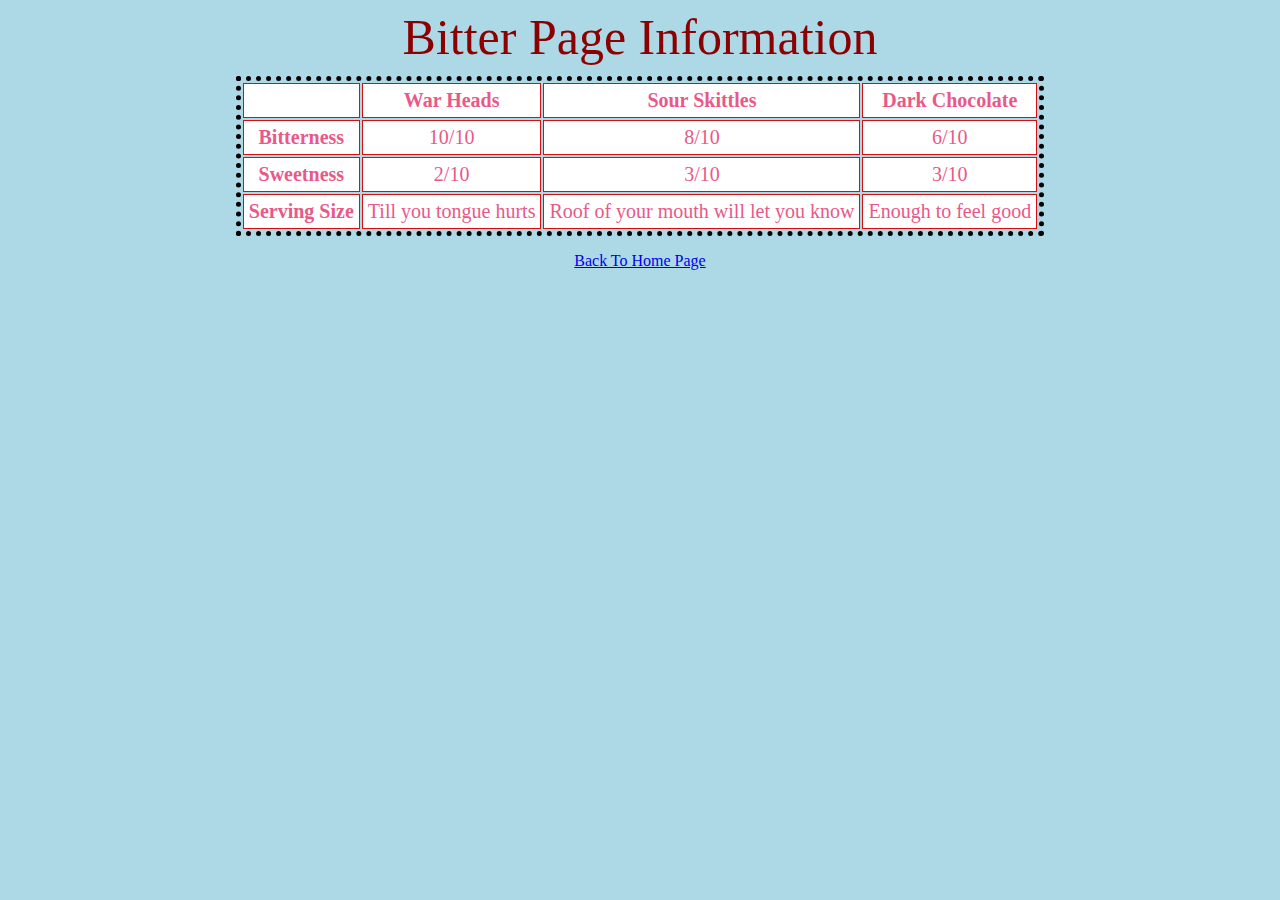
<file: bitter.html>
<!DOCTYPE html>
<html>
 <link rel="stylesheet" type="text/css" href="stylePageBitter.css" />
<header>Bitter Page Information</header>

  <title>Bitter Page!</title>
  <body> 
 
  <table>
    <tr>
      <th></th>
      <th>War Heads</th>
      <th>Sour Skittles</th>
      <th>Dark Chocolate</th>
    </tr> 
    
    <tr>
      <th>Bitterness</th>
      <td>10/10</td>
      <td>8/10</td>
      <td>6/10</td>
    </tr>
    
    <tr>
      <th>Sweetness</th>
      <td>2/10</td>
      <td>3/10</td>
      <td>3/10</td>
    </tr>

    <tr>
      <th>Serving Size</th>
      <td>Till you tongue hurts</td>
      <td>Roof of your mouth will let you know</td>
      <td>Enough to feel good</td>
    </tr>
      
  </table>

  <p><a href="index.html">Back To Home Page</a></p>
  </body>
</html>
</file>
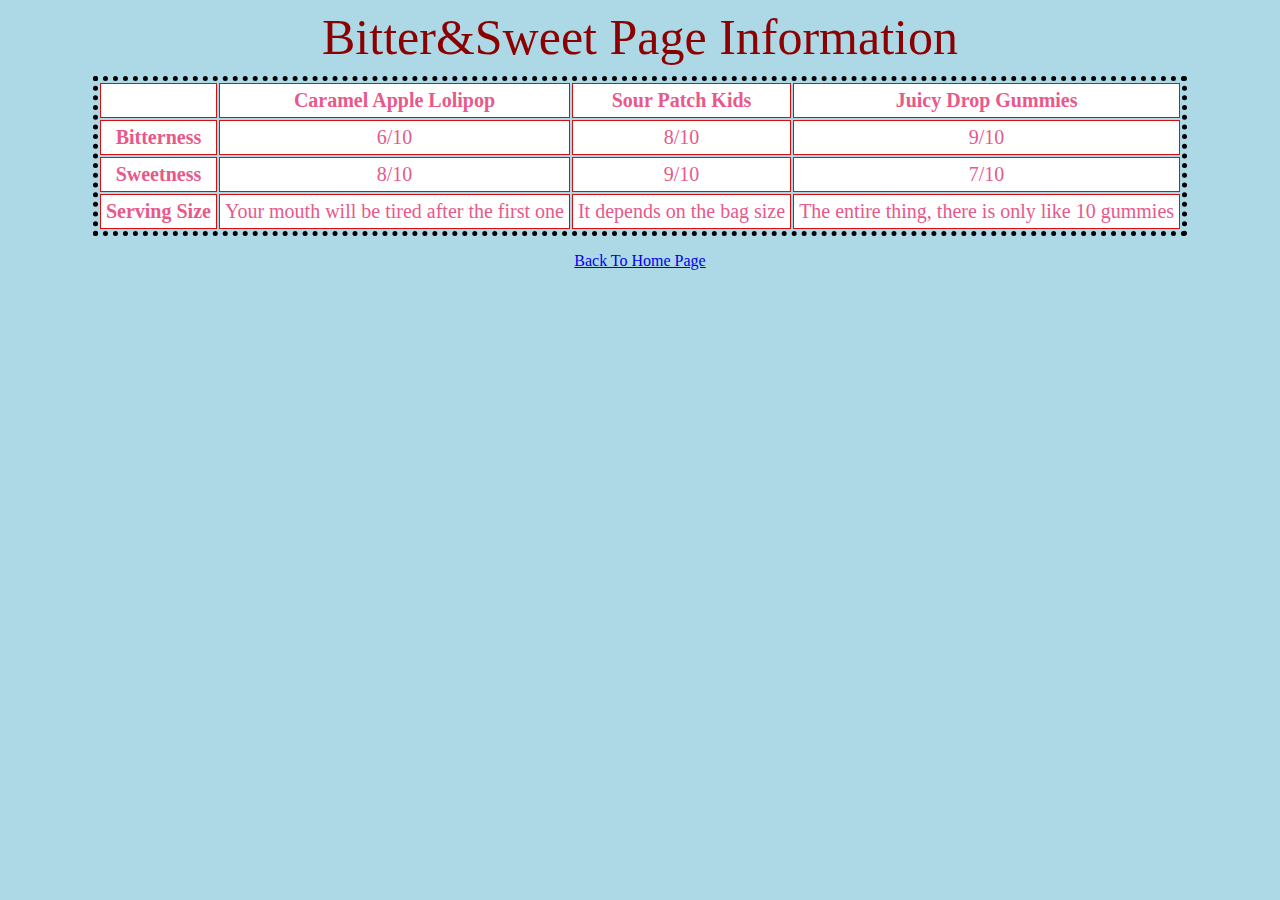
<file: bitterAndSweet.html>
<!DOCTYPE html>
<html>
 <link rel="stylesheet" type="text/css" href="stylePageBitterSweet.css" />
<header>Bitter&Sweet Page Information</header>

  <title>Bitter&Sweet Page! </title>
  <body> 
 
  <table>
    <tr>
      <th></th>
      <th>Caramel Apple Lolipop</th>
      <th>Sour Patch Kids</th>
      <th>Juicy Drop Gummies</th>
    </tr> 
    
    <tr>
      <th>Bitterness</th>
      <td>6/10</td>
      <td>8/10</td>
      <td>9/10</td>
    </tr>
    
    <tr>
      <th>Sweetness</th>
      <td>8/10</td>
      <td>9/10</td>
      <td>7/10</td>
    </tr>

    <tr>
      <th>Serving Size</th>
      <td>Your mouth will be tired after the first one</td>
      <td>It depends on the bag size</td>
      <td>The entire thing, there is only like 10 gummies</td>
    </tr>
      
  </table>

  <p><a href="index.html">Back To Home Page</a></p>
  </body>
</html>
</file>
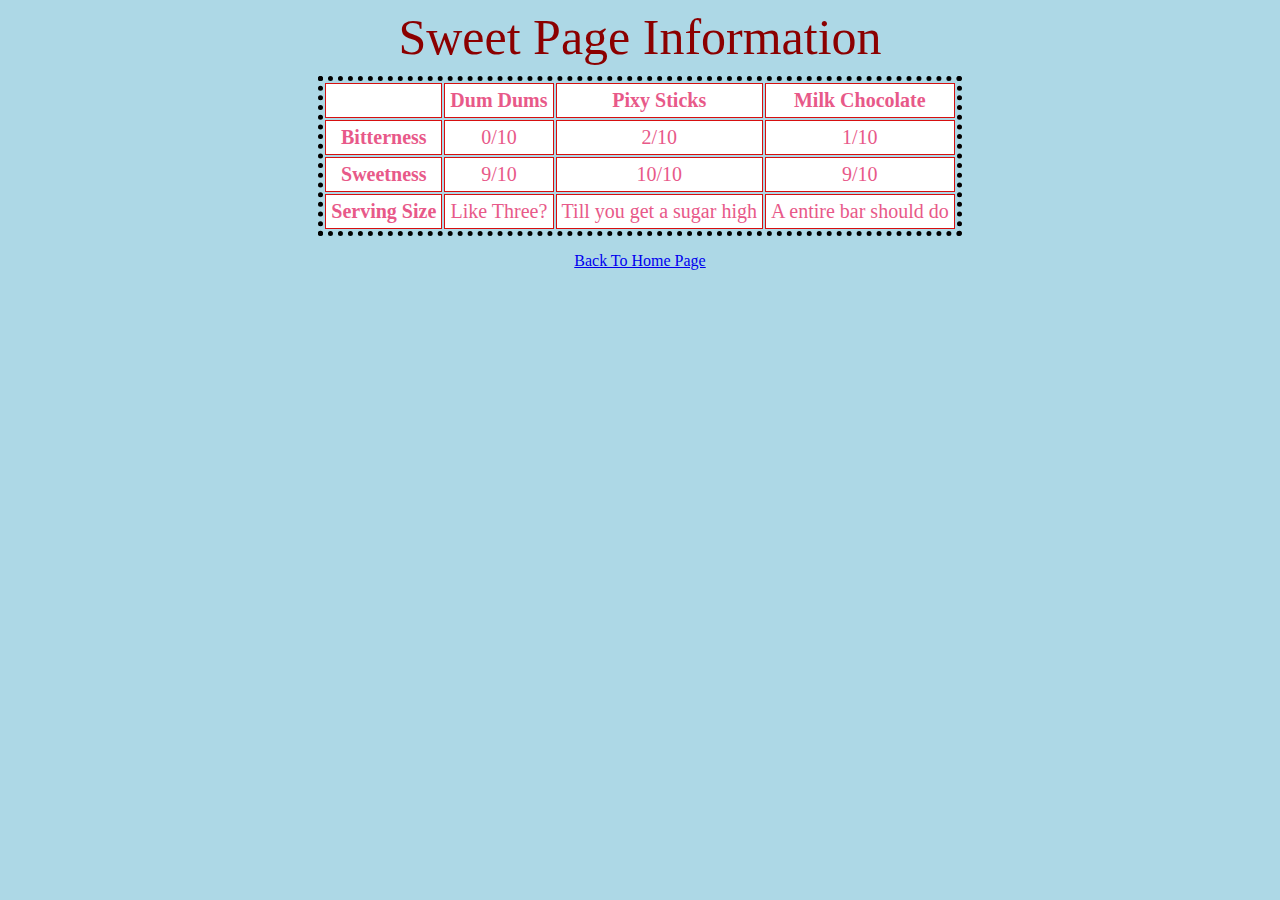
<file: sweet.html>
<!DOCTYPE html>
<html>
 <link rel="stylesheet" type="text/css" href="stylePageSweet.css" />
<header>Sweet Page Information</header>

  <title>Sweet Page!</title>
  <body> 
 
  <table>
    <tr>
      <th></th>
      <th>Dum Dums</th>
      <th>Pixy Sticks</th>
      <th>Milk Chocolate</th>
    </tr> 
    
    <tr>
      <th>Bitterness</th>
      <td>0/10</td>
      <td>2/10</td>
      <td>1/10</td>
    </tr>
    
    <tr>
      <th>Sweetness</th>
      <td>9/10</td>
      <td>10/10</td>
      <td>9/10</td>
    </tr>

    <tr>
      <th>Serving Size</th>
      <td>Like Three?</td>
      <td>Till you get a sugar high</td>
      <td>A entire bar should do</td>
    </tr>
      
  </table>

  <p><a href="index.html">Back To Home Page</a></p>
  </body>
</html>
</file>
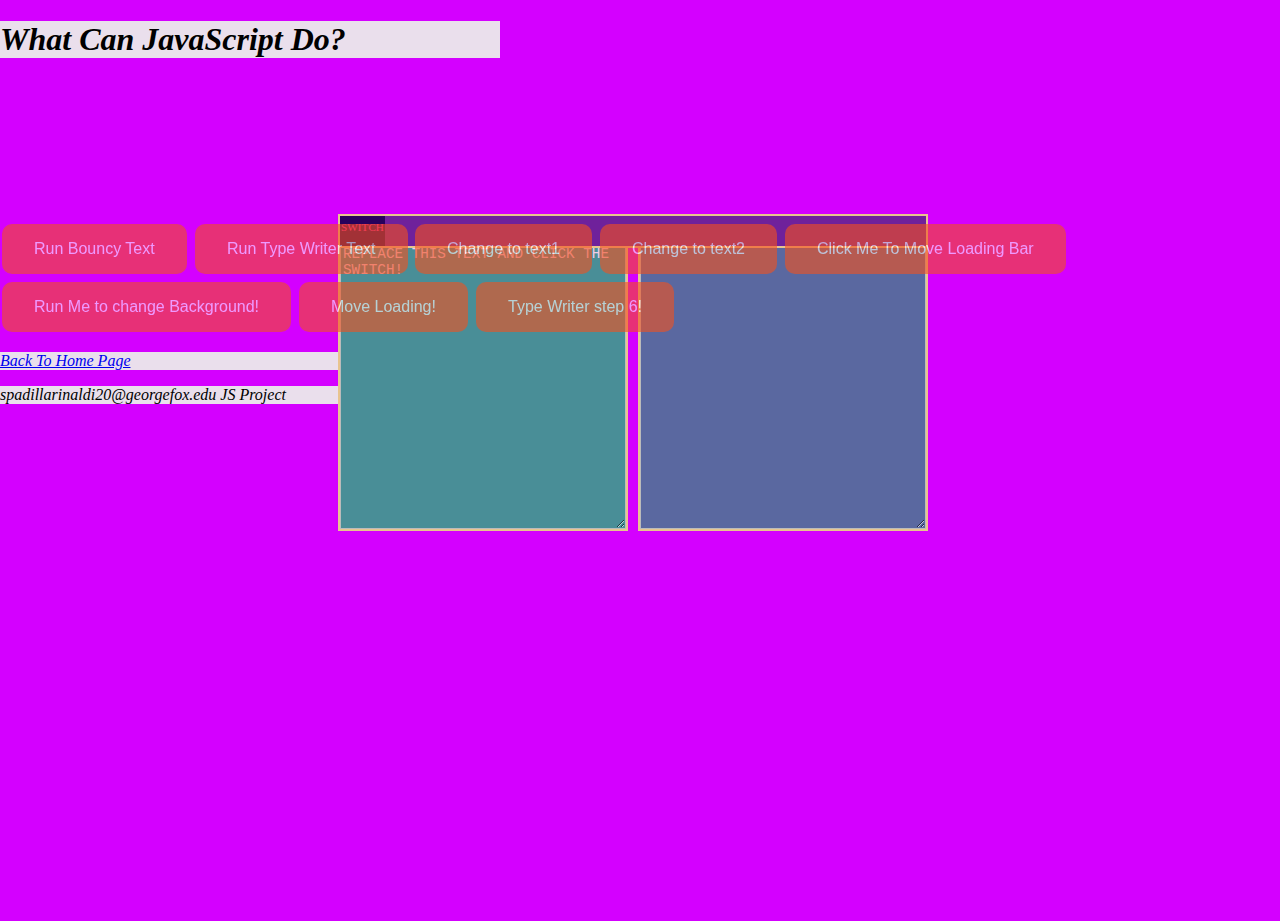
<file: JSProject/JSProject.html>
<!DOCTYPE html>
<html>
 <link rel="stylesheet" type="text/css" href="JSProjectIndex.css">
<head>
  <title>JS PROJECT</title>
</head>

<body>
  <h1>What Can JavaScript Do?</h1>
  
  

  <div id = center0>
<!--     <label id="myLabel0">Center</label> -->
    
    
    <div id = "child2">
      <label id="myLabel1">Child2</label>
      <textarea id="tranText" rows="5" cols="60"></textarea>

    <div id = "child1">
      <label id="myLabel0">Child1</label>
      <textarea id="mainText" rows="5" cols="60">REPLACE THIS TEXT AND CLICK THE SWITCH!</textarea>
    </div>
      <div id="myProgress">
        <div id="myBar">0%</div>
      </div>

      <div id="path">
        <div id="brick">SWITCH</div>
      </div>
    </div>

    
  </div>

  

  
  

  
  <button type="button" onclick="animateText(mainText)">Run Bouncy Text</button>
  <button type="button" onclick="typeWriter()">Run Type Writer Text</button>
  <button type="button" onclick="myFunction()">Change to text1</button>
  <button type="button" onclick="myFunction2()">Change to text2</button>
  <button type="button" onclick="moveProgress();">Click Me To Move Loading Bar</button> 
  <button type="button" onclick="myFunction3()">Run Me to change Background!</button>
  <button type="button" onclick="myFunction4()">Move Loading!</button>
  <button type="button" onclick="writerDelete()">Type Writer step 6!</button>

  

  <script src="JSProjectScript.js"></script>
  
  
  <p><a href="/index.html">Back To Home Page</a></p>
  
</body>
<footer> spadillarinaldi20@georgefox.edu JS Project </footer>
</html>
</file>
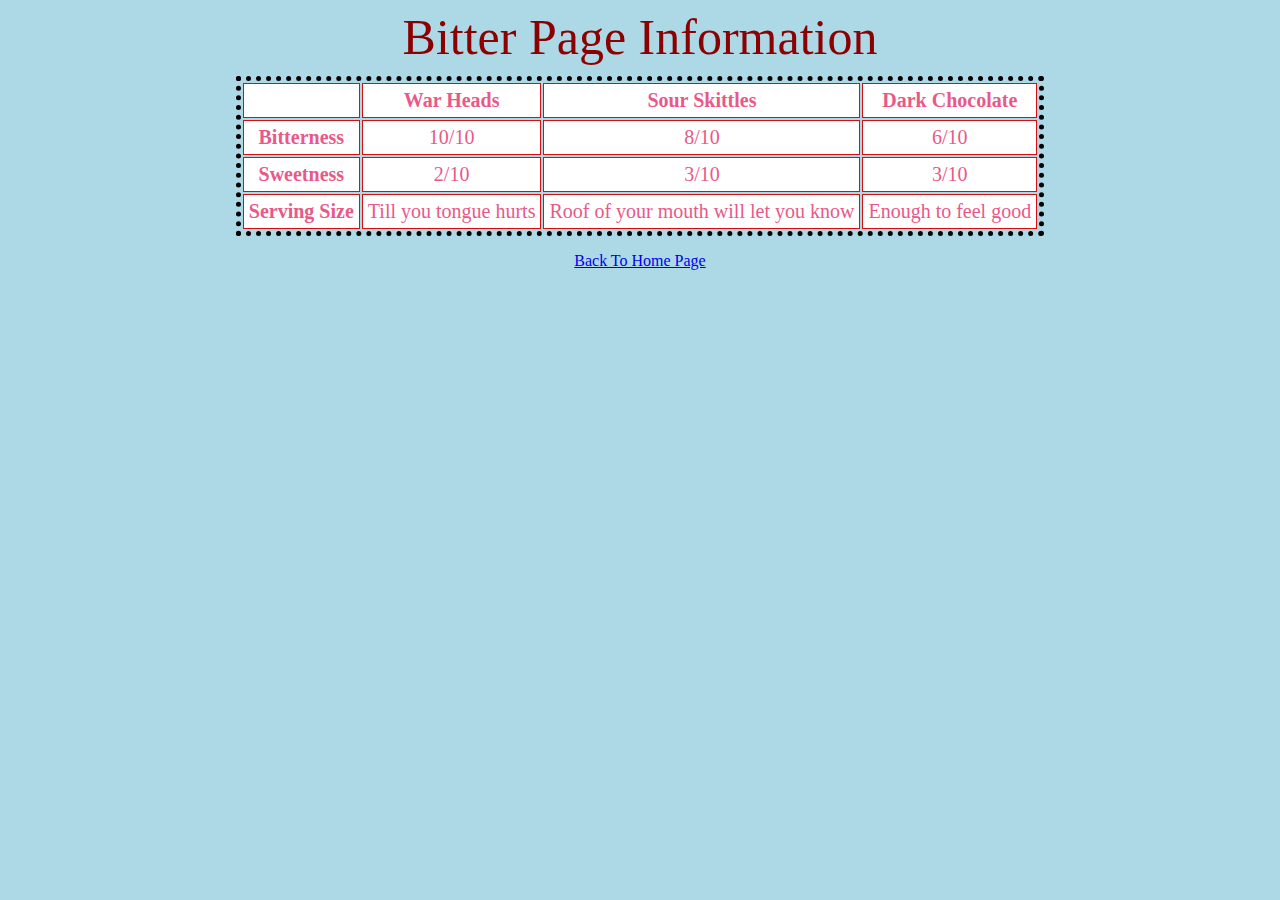
<file: Personal Project/bitter.html>
<!DOCTYPE html>
<html>
 <link rel="stylesheet" type="text/css" href="/Personal Project/stylePageBitter.css" />
<header>Bitter Page Information</header>

  <title>Bitter Page!</title>
  <body> 
 
  <table>
    <tr>
      <th></th>
      <th>War Heads</th>
      <th>Sour Skittles</th>
      <th>Dark Chocolate</th>
    </tr> 
    
    <tr>
      <th>Bitterness</th>
      <td>10/10</td>
      <td>8/10</td>
      <td>6/10</td>
    </tr>
    
    <tr>
      <th>Sweetness</th>
      <td>2/10</td>
      <td>3/10</td>
      <td>3/10</td>
    </tr>

    <tr>
      <th>Serving Size</th>
      <td>Till you tongue hurts</td>
      <td>Roof of your mouth will let you know</td>
      <td>Enough to feel good</td>
    </tr>
      
  </table>

  <p><a href="/Personal Project/candyMenu.html">Back To Home Page</a></p>
  </body>
</html>
</file>
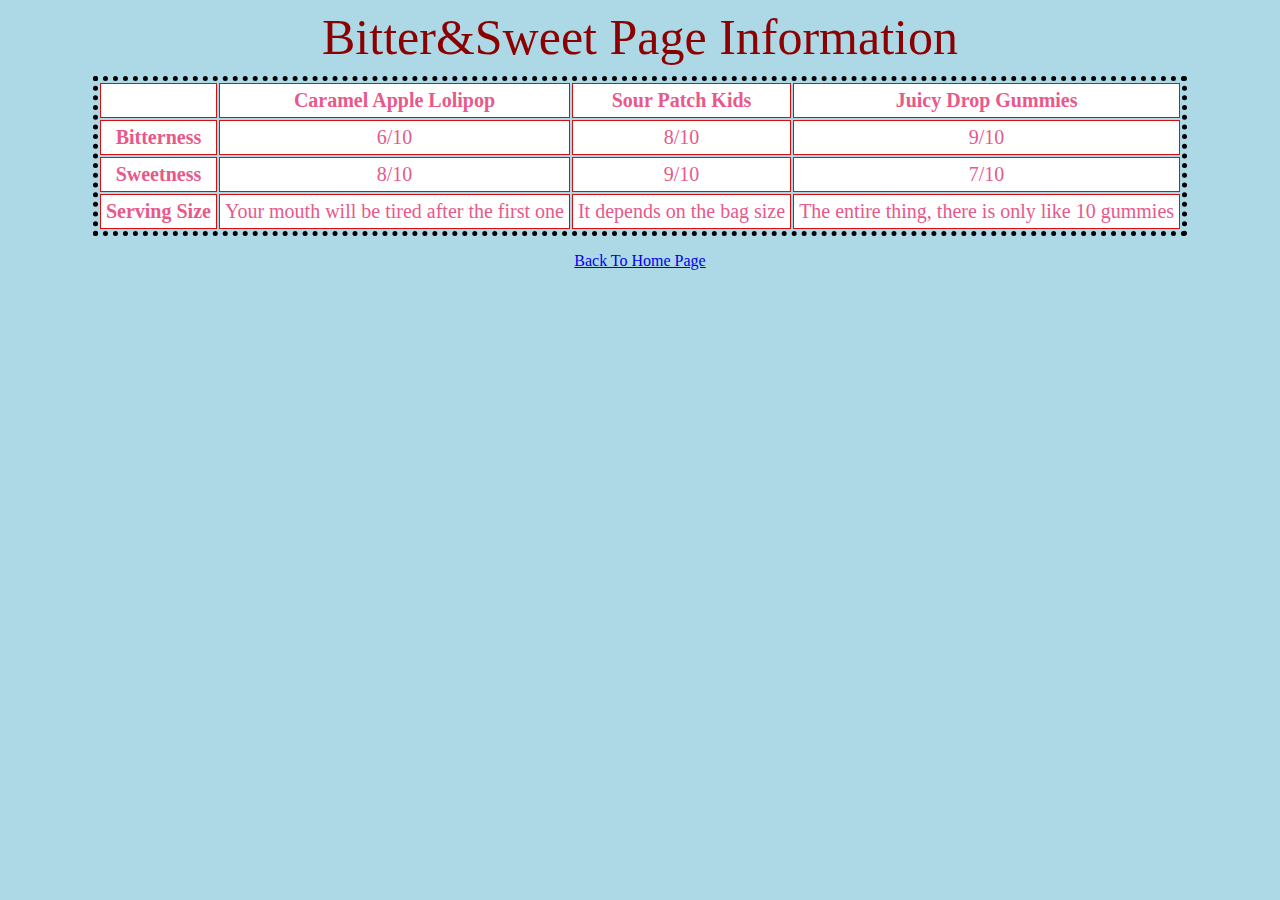
<file: Personal Project/bitterAndSweet.html>
<!DOCTYPE html>
<html>
 <link rel="stylesheet" type="text/css" href="/Personal Project/stylePageBitterSweet.css" />
<header>Bitter&Sweet Page Information</header>

  <title>Bitter&Sweet Page! </title>
  <body> 
 
  <table>
    <tr>
      <th></th>
      <th>Caramel Apple Lolipop</th>
      <th>Sour Patch Kids</th>
      <th>Juicy Drop Gummies</th>
    </tr> 
    
    <tr>
      <th>Bitterness</th>
      <td>6/10</td>
      <td>8/10</td>
      <td>9/10</td>
    </tr>
    
    <tr>
      <th>Sweetness</th>
      <td>8/10</td>
      <td>9/10</td>
      <td>7/10</td>
    </tr>

    <tr>
      <th>Serving Size</th>
      <td>Your mouth will be tired after the first one</td>
      <td>It depends on the bag size</td>
      <td>The entire thing, there is only like 10 gummies</td>
    </tr>
      
  </table>

  <p><a href="/Personal Project/candyMenu.html">Back To Home Page</a></p>
  </body>
</html>
</file>
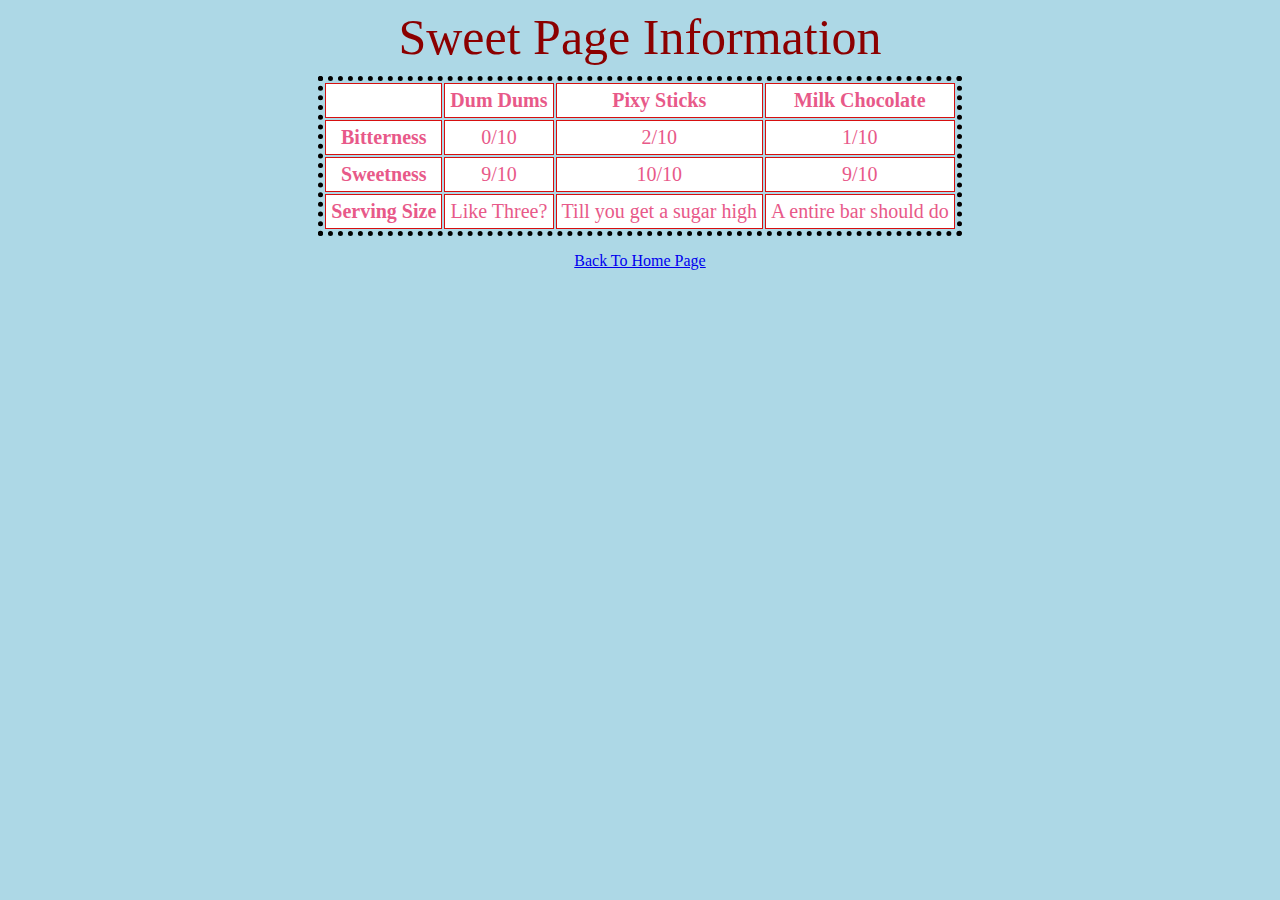
<file: Personal Project/sweet.html>
<!DOCTYPE html>
<html>
 <link rel="stylesheet" type="text/css" href="/Personal Project/stylePageSweet.css" />
<header>Sweet Page Information</header>

  <title>Sweet Page!</title>
  <body> 
 
  <table>
    <tr>
      <th></th>
      <th>Dum Dums</th>
      <th>Pixy Sticks</th>
      <th>Milk Chocolate</th>
    </tr> 
    
    <tr>
      <th>Bitterness</th>
      <td>0/10</td>
      <td>2/10</td>
      <td>1/10</td>
    </tr>
    
    <tr>
      <th>Sweetness</th>
      <td>9/10</td>
      <td>10/10</td>
      <td>9/10</td>
    </tr>

    <tr>
      <th>Serving Size</th>
      <td>Like Three?</td>
      <td>Till you get a sugar high</td>
      <td>A entire bar should do</td>
    </tr>
      
  </table>

  <p><a href="/Personal Project/candyMenu.html">Back To Home Page</a></p>
  </body>
</html>
</file>
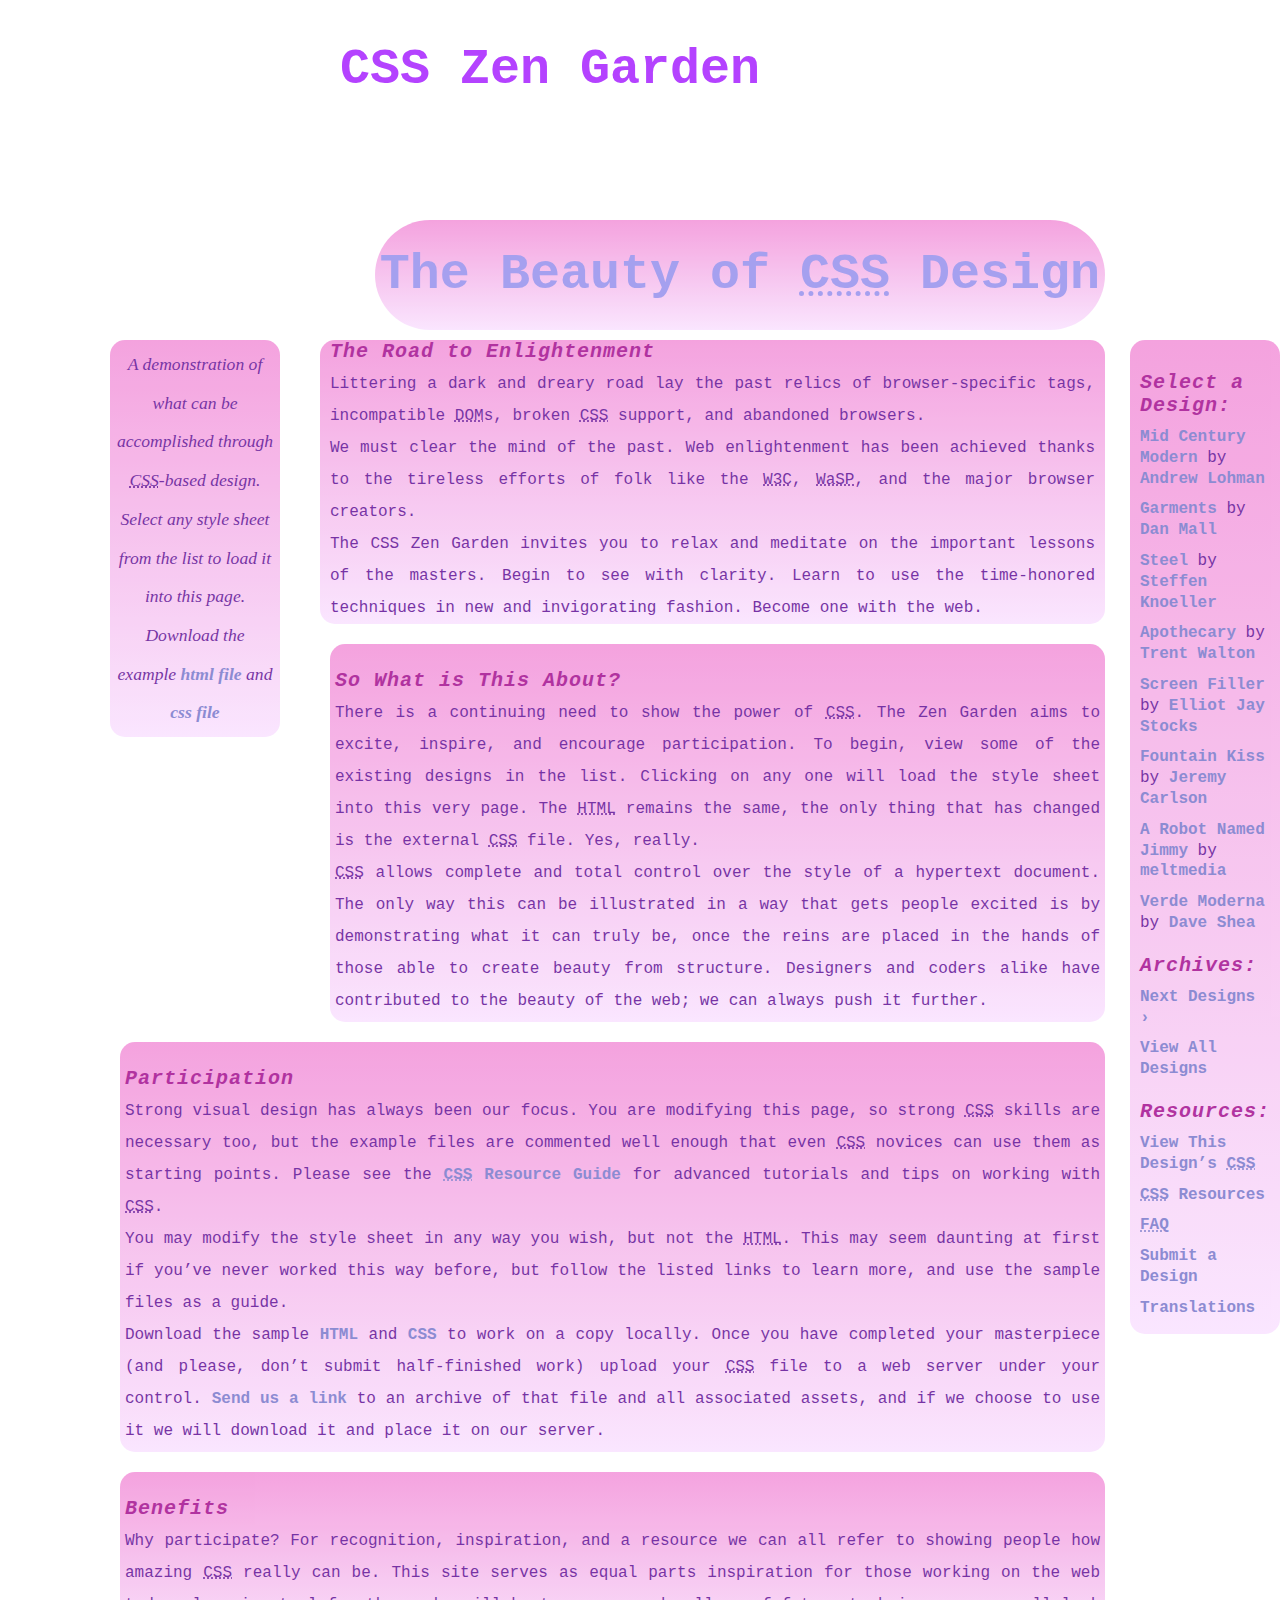
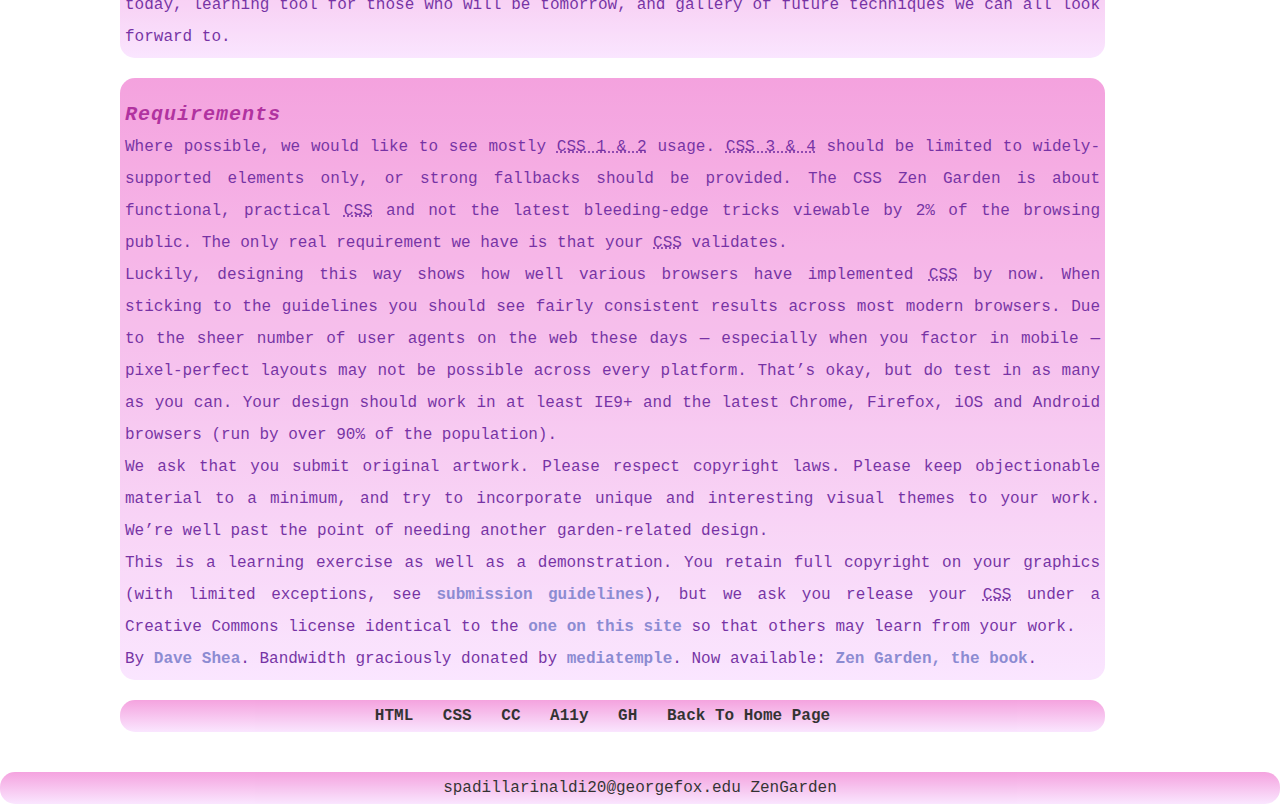
<file: Zen Garden/ZenGarden.html>
<!DOCTYPE html>
<html lang="en">
<head>
<!-- 	<meta charset="utf-8"> -->
	<title>CSS Zen Garden: The Beauty of CSS Design</title>

	<link rel="stylesheet" type="text/css" href="/Zen Garden/style.css">
<!--   <link rel="alternate" type="application/rss+xml" title="RSS" href="http://www.csszengarden.com/zengarden.xml"> -->

<!-- 	<meta name="viewport" content="width=device-width, initial-scale=1.0">
	<meta name="author" content="Dave Shea">
	<meta name="description" content="A demonstration of what can be accomplished visually through CSS-based design.">
	<meta name="robots" content="all">
 -->

	<!--[if lt IE 9]>
	<script src="script/html5shiv.js"></script>
	<![endif]-->
</head>

<!--



	View source is a feature, not a bug. Thanks for your curiosity and
	interest in participating!

	Here are the submission guidelines for the new and improved csszengarden.com:

	- CSS3? Of course! Prefix for ALL browsers where necessary.
	- go responsive; test your layout at multiple screen sizes.
	- your browser testing baseline: IE9+, recent Chrome/Firefox/Safari, and iOS/Android
	- Graceful degradation is acceptable, and in fact highly encouraged.
	- use classes for styling. Don't use ids.
	- web fonts are cool, just make sure you have a license to share the files. Hosted 
	  services that are applied via the CSS file (ie. Google Fonts) will work fine, but
	  most that require custom HTML won't. TypeKit is supported, see the readme on this
	  page for usage instructions: https://github.com/mezzoblue/csszengarden.com/

	And a few tips on building your CSS file:

	- use :first-child, :last-child and :nth-child to get at non-classed elements
	- use ::before and ::after to create pseudo-elements for extra styling
	- use multiple background images to apply as many as you need to any element
	- use the Kellum Method for image replacement, if still needed. http://goo.gl/GXxdI
	- don't rely on the extra divs at the bottom. Use ::before and ::after instead.

		
-->

<body id="css-zen-garden">
<div class="page-wrapper">

	<section class="intro" id="zen-intro">
		<header role="banner">
			<h1>CSS Zen Garden</h1>
			<h2>The Beauty of <abbr title="Cascading Style Sheets">CSS</abbr> Design</h2>
		</header>

		<div class="summary" id="zen-summary" role="article">
			<p>A demonstration of what can be accomplished through <abbr title="Cascading Style Sheets">CSS</abbr>-based design. Select any style sheet from the list to load it into this page.</p>
			<p>Download the example <a href="/examples/index" title="This page's source HTML code, not to be modified.">html file</a> and <a href="/examples/style.css" title="This page's sample CSS, the file you may modify.">css file</a></p>
		</div>

		<div class="preamble" id="zen-preamble" role="article">
			<h3>The Road to Enlightenment</h3>
			<p>Littering a dark and dreary road lay the past relics of browser-specific tags, incompatible <abbr title="Document Object Model">DOM</abbr>s, broken <abbr title="Cascading Style Sheets">CSS</abbr> support, and abandoned browsers.</p>
			<p>We must clear the mind of the past. Web enlightenment has been achieved thanks to the tireless efforts of folk like the <abbr title="World Wide Web Consortium">W3C</abbr>, <abbr title="Web Standards Project">WaSP</abbr>, and the major browser creators.</p>
			<p>The CSS Zen Garden invites you to relax and meditate on the important lessons of the masters. Begin to see with clarity. Learn to use the time-honored techniques in new and invigorating fashion. Become one with the web.</p>
		</div>
	</section>

	<div class="main supporting" id="zen-supporting" role="main">
		<div class="explanation" id="zen-explanation" role="article">
			<h3>So What is This About?</h3>
			<p>There is a continuing need to show the power of <abbr title="Cascading Style Sheets">CSS</abbr>. The Zen Garden aims to excite, inspire, and encourage participation. To begin, view some of the existing designs in the list. Clicking on any one will load the style sheet into this very page. The <abbr title="HyperText Markup Language">HTML</abbr> remains the same, the only thing that has changed is the external <abbr title="Cascading Style Sheets">CSS</abbr> file. Yes, really.</p>
			<p><abbr title="Cascading Style Sheets">CSS</abbr> allows complete and total control over the style of a hypertext document. The only way this can be illustrated in a way that gets people excited is by demonstrating what it can truly be, once the reins are placed in the hands of those able to create beauty from structure. Designers and coders alike have contributed to the beauty of the web; we can always push it further.</p>
		</div>

		<div class="participation" id="zen-participation" role="article">
			<h3>Participation</h3>
			<p>Strong visual design has always been our focus. You are modifying this page, so strong <abbr title="Cascading Style Sheets">CSS</abbr> skills are necessary too, but the example files are commented well enough that even <abbr title="Cascading Style Sheets">CSS</abbr> novices can use them as starting points. Please see the <a href="http://www.mezzoblue.com/zengarden/resources/" title="A listing of CSS-related resources"><abbr title="Cascading Style Sheets">CSS</abbr> Resource Guide</a> for advanced tutorials and tips on working with <abbr title="Cascading Style Sheets">CSS</abbr>.</p>
			<p>You may modify the style sheet in any way you wish, but not the <abbr title="HyperText Markup Language">HTML</abbr>. This may seem daunting at first if you&#8217;ve never worked this way before, but follow the listed links to learn more, and use the sample files as a guide.</p>
			<p>Download the sample <a href="/examples/index" title="This page's source HTML code, not to be modified.">HTML</a> and <a href="/examples/style.css" title="This page's sample CSS, the file you may modify.">CSS</a> to work on a copy locally. Once you have completed your masterpiece (and please, don&#8217;t submit half-finished work) upload your <abbr title="Cascading Style Sheets">CSS</abbr> file to a web server under your control. <a href="http://www.mezzoblue.com/zengarden/submit/" title="Use the contact form to send us your CSS file">Send us a link</a> to an archive of that file and all associated assets, and if we choose to use it we will download it and place it on our server.</p>
		</div>

		<div class="benefits" id="zen-benefits" role="article">
			<h3>Benefits</h3>
			<p>Why participate? For recognition, inspiration, and a resource we can all refer to showing people how amazing <abbr title="Cascading Style Sheets">CSS</abbr> really can be. This site serves as equal parts inspiration for those working on the web today, learning tool for those who will be tomorrow, and gallery of future techniques we can all look forward to.</p>
		</div>

		<div class="requirements" id="zen-requirements" role="article">
			<h3>Requirements</h3>
			<p>Where possible, we would like to see mostly <abbr title="Cascading Style Sheets, levels 1 and 2">CSS 1 &amp; 2</abbr> usage. <abbr title="Cascading Style Sheets, levels 3 and 4">CSS 3 &amp; 4</abbr> should be limited to widely-supported elements only, or strong fallbacks should be provided. The CSS Zen Garden is about functional, practical <abbr title="Cascading Style Sheets">CSS</abbr> and not the latest bleeding-edge tricks viewable by 2% of the browsing public. The only real requirement we have is that your <abbr title="Cascading Style Sheets">CSS</abbr> validates.</p>
			<p>Luckily, designing this way shows how well various browsers have implemented <abbr title="Cascading Style Sheets">CSS</abbr> by now. When sticking to the guidelines you should see fairly consistent results across most modern browsers. Due to the sheer number of user agents on the web these days &#8212; especially when you factor in mobile &#8212; pixel-perfect layouts may not be possible across every platform. That&#8217;s okay, but do test in as many as you can. Your design should work in at least IE9+ and the latest Chrome, Firefox, iOS and Android browsers (run by over 90% of the population).</p>
			<p>We ask that you submit original artwork. Please respect copyright laws. Please keep objectionable material to a minimum, and try to incorporate unique and interesting visual themes to your work. We&#8217;re well past the point of needing another garden-related design.</p>
			<p>This is a learning exercise as well as a demonstration. You retain full copyright on your graphics (with limited exceptions, see <a href="http://www.mezzoblue.com/zengarden/submit/guidelines/">submission guidelines</a>), but we ask you release your <abbr title="Cascading Style Sheets">CSS</abbr> under a Creative Commons license identical to the <a href="http://creativecommons.org/licenses/by-nc-sa/3.0/" title="View the Zen Garden's license information.">one on this site</a> so that others may learn from your work.</p>
			<p role="contentinfo">By <a href="http://www.mezzoblue.com/">Dave Shea</a>. Bandwidth graciously donated by <a href="http://www.mediatemple.net/">mediatemple</a>. Now available: <a href="http://www.amazon.com/exec/obidos/ASIN/0321303474/mezzoblue-20/">Zen Garden, the book</a>.</p>
		</div>

		<footer>
			<a href="http://validator.w3.org/check/referer" title="Check the validity of this site&#8217;s HTML" class="zen-validate-html">HTML</a>
			<a href="http://jigsaw.w3.org/css-validator/check/referer" title="Check the validity of this site&#8217;s CSS" class="zen-validate-css">CSS</a>
			<a href="http://creativecommons.org/licenses/by-nc-sa/3.0/" title="View the Creative Commons license of this site: Attribution-NonCommercial-ShareAlike." class="zen-license">CC</a>
			<a href="http://mezzoblue.com/zengarden/faq/#aaa" title="Read about the accessibility of this site" class="zen-accessibility">A11y</a>
			<a href="https://github.com/mezzoblue/csszengarden.com" title="Fork this site on Github" class="zen-github">GH</a>

      <a href="/index.html">Back To Home Page</a>
		</footer>

	</div>


	<aside class="sidebar" role="complementary">
		<div class="wrapper">

			<div class="design-selection" id="design-selection">
				<h3 class="select">Select a Design:</h3>
				<nav role="navigation">
					<ul>
					<li>
						<a href="/221/" class="design-name">Mid Century Modern</a> by						<a href="http://andrewlohman.com/" class="designer-name">Andrew Lohman</a>
					</li>					<li>
						<a href="/220/" class="design-name">Garments</a> by						<a href="http://danielmall.com/" class="designer-name">Dan Mall</a>
					</li>					<li>
						<a href="/219/" class="design-name">Steel</a> by						<a href="http://steffen-knoeller.de" class="designer-name">Steffen Knoeller</a>
					</li>					<li>
						<a href="/218/" class="design-name">Apothecary</a> by						<a href="http://trentwalton.com" class="designer-name">Trent Walton</a>
					</li>					<li>
						<a href="/217/" class="design-name">Screen Filler</a> by						<a href="http://elliotjaystocks.com/" class="designer-name">Elliot Jay Stocks</a>
					</li>					<li>
						<a href="/216/" class="design-name">Fountain Kiss</a> by						<a href="http://jeremycarlson.com" class="designer-name">Jeremy Carlson</a>
					</li>					<li>
						<a href="/215/" class="design-name">A Robot Named Jimmy</a> by						<a href="http://meltmedia.com/" class="designer-name">meltmedia</a>
					</li>					<li>
						<a href="/214/" class="design-name">Verde Moderna</a> by						<a href="http://www.mezzoblue.com/" class="designer-name">Dave Shea</a>
					</li>					</ul>
				</nav>
			</div>

			<div class="design-archives" id="design-archives">
				<h3 class="archives">Archives:</h3>
				<nav role="navigation">
					<ul>
						<li class="next">
							<a href="/214/page1">
								Next Designs <span class="indicator">&rsaquo;</span>
							</a>
						</li>
						<li class="viewall">
							<a href="http://www.mezzoblue.com/zengarden/alldesigns/" title="View every submission to the Zen Garden.">
								View All Designs							</a>
						</li>
					</ul>
				</nav>
			</div>

			<div class="zen-resources" id="zen-resources">
				<h3 class="resources">Resources:</h3>
				<ul>
					<li class="view-css">
						<a href="style.css" title="View the source CSS file of the currently-viewed design.">
							View This Design&#8217;s <abbr title="Cascading Style Sheets">CSS</abbr>						</a>
					</li>
					<li class="css-resources">
						<a href="http://www.mezzoblue.com/zengarden/resources/" title="Links to great sites with information on using CSS.">
							<abbr title="Cascading Style Sheets">CSS</abbr> Resources						</a>
					</li>
					<li class="zen-faq">
						<a href="http://www.mezzoblue.com/zengarden/faq/" title="A list of Frequently Asked Questions about the Zen Garden.">
							<abbr title="Frequently Asked Questions">FAQ</abbr>						</a>
					</li>
					<li class="zen-submit">
						<a href="http://www.mezzoblue.com/zengarden/submit/" title="Send in your own CSS file.">
							Submit a Design						</a>
					</li>
					<li class="zen-translations">
						<a href="http://www.mezzoblue.com/zengarden/translations/" title="View translated versions of this page.">
							Translations						</a>
					</li>
				</ul>
			</div>
		</div>
	</aside>


</div>

<!--

	These superfluous divs/spans were originally provided as catch-alls to add extra imagery.
	These days we have full ::before and ::after support, favour using those instead.
	These only remain for historical design compatibility. They might go away one day.
		
-->
<div class="extra1" role="presentation"></div><div class="extra2" role="presentation"></div><div class="extra3" role="presentation"></div>
<div class="extra4" role="presentation"></div><div class="extra5" role="presentation"></div><div class="extra6" role="presentation"></div>


<footer> 
  spadillarinaldi20@georgefox.edu ZenGarden 
</footer>

</body>
</html>
</file>
<file: stylePageBitter.css>
body {
  background-color: lightblue;
}

table{
  border: 5px dotted black;
  margin:auto; 
}

td,tr,th{
  border: 1px solid #d70f0f;
  padding: 5px;
  color: #e85989;
  font-size: 20px;
  text-align: center;
  background: white;
}

header {
  color: darkred;
  font-size: 50px;
  text-align: center;
  margin-bottom:10px;
}

p{
  text-align: center;
}
</file>
<file: stylePageBitterSweet.css>
body {
  background-color: lightblue;
}

table{
  border: 5px dotted black;
  margin:auto; 
}

td,tr,th{
  border: 1px solid #d70f0f;
  padding: 5px;
  color: #e85989;
  font-size: 20px;
  text-align: center;
  background: white;
}

header {
  color: darkred;
  font-size: 50px;
  text-align: center;
  margin-bottom:10px;
}

p{
  text-align: center;
}
</file>
<file: stylePageSweet.css>
body {
  background-color: lightblue;
}

table{
  border: 5px dotted black;
  margin:auto; 
}

td,tr,th{
  border: 1px solid #d70f0f;
  padding: 5px;
  color: #e85989;
  font-size: 20px;
  text-align: center;
  background: white;
}

header {
  color: darkred;
  font-size: 50px;
  text-align: center;
  margin-bottom:10px;
}

p{
  text-align: center;
}
</file>
<file: JSProject/JSProjectIndex.css>
body, html {
  height: 100%;
  margin: 0;
}

footer, h1, p {
  background-color:  #eadfec;
  width: 500px;
  font-style: italic;
}


body {
  background-color: #d400ff;
  /* The image used */
  background-image: url("https://images.pling.com/img/00/00/62/00/07/1608032/6d4524e1668672d3784673b90991903dde71f5958af73e40f43774ec2970bab85f94.jpg");
  /*https://www.dlr.de/content/en/images/dosiers/quantum-computing/visualisation-of-the-qubit-concept.jpg?__blob=normal&v=4__ifc1920w*/


  /* Full height */
  height: 100%; 

  /* Center and scale the image nicely */
  background-position: center;
  background-repeat: no-repeat;
  background-size: cover;
}


#path {
  position: absolute;
  top:-3%;
  left:-100%;
  outline: 2px solid #E8C48E;
  width: 586px;
  height: 30px;
}

#brick {
  width: 45px;
  height: 30px;
  font-size: 70%;
  line-height: 200%;
  text-align: center;
  vertical-align: center;
  color:#f826aa;
  background: #28015b;
  position: relative;
  cursor: pointer;
}

#myProgress {
  position: absolute;
  top:-3%;
  left:-100%;
  outline: 2px solid #E8C48E;
  width: 586px;
  height: 30px;
  background-color: #6f219b;
}

#myBar {
  width: 0%;
  height: 100%;
  background-color: #5786f7;
  text-align: center;
  line-height: 20px;
  color: #310676;
}


#center0 {
  position: center;
  padding: 70px 0px;
/*   border: 5px solid #d400ff; */
  
}

#child1 {
  position: absolute;
/*   border: 5px solid blue; */
  top: 0px;
  width: 300px;
  height: 300px;
  right: 100%;
}

#child2 {
  position: absolute;
/*   border: 5px solid red; */
  top: 25%;
  width: 300px;
  height: 300px;
  left: 50%;
}







#mainText {
  outline: 2px solid #E8C48E;
  width: 280px;
  height: 280px;
  color: #f0cce6;
  background-color: #498e97;
}

#tranText {
  outline: 2px solid #E8C48E;
  width: 280px;
  height: 280px;
  color: #dba4a4;
  background-color: #5a68a0;
}

#myLabel0, #myLabel1 {
  background-color: #6c4997;
  color: #dba4a4;
}

textarea {
  display: block;
  border: 1px solid #BBB;
  color: #444;
  font-size: 110%;
}














button {
  will-change: transform;
  border-radius: 10px;
  margin-top: 10px;
  background-color: #f4511e;
  border: none;
  color: white;
  padding: 16px 32px;
  text-align: center;
  font-size: 16px;
  margin: 4px 2px;
  
  transition: transform 250ms, opacity 240ms;
  transition-timing-function:ease-out;
  transform: scale(1.00);
  opacity: 0.6; 
}

button:hover {
  transition: transform 50ms, opacity 50ms;
  transition-timing-function:ease-in;
  transform: scale(1.03);
  opacity: 1;
}
button:active {
  transform: scale(0.97);
}
</file>
<file: Personal Project/stylePageBitter.css>
body {
  background-color: lightblue;
}

table{
  border: 5px dotted black;
  margin:auto; 
}

td,tr,th{
  border: 1px solid #d70f0f;
  padding: 5px;
  color: #e85989;
  font-size: 20px;
  text-align: center;
  background: white;
}

header {
  color: darkred;
  font-size: 50px;
  text-align: center;
  margin-bottom:10px;
}

p{
  text-align: center;
}
</file>
<file: Personal Project/stylePageBitterSweet.css>
body {
  background-color: lightblue;
}

table{
  border: 5px dotted black;
  margin:auto; 
}

td,tr,th{
  border: 1px solid #d70f0f;
  padding: 5px;
  color: #e85989;
  font-size: 20px;
  text-align: center;
  background: white;
}

header {
  color: darkred;
  font-size: 50px;
  text-align: center;
  margin-bottom:10px;
}

p{
  text-align: center;
}
</file>
<file: Personal Project/stylePageSweet.css>
body {
  background-color: lightblue;
}

table{
  border: 5px dotted black;
  margin:auto; 
}

td,tr,th{
  border: 1px solid #d70f0f;
  padding: 5px;
  color: #e85989;
  font-size: 20px;
  text-align: center;
  background: white;
}

header {
  color: darkred;
  font-size: 50px;
  text-align: center;
  margin-bottom:10px;
}

p{
  text-align: center;
}
</file>
<file: Zen Garden/style.css>
/* css Zen Garden default style v1.02 */
/* css released under Creative Commons License - http://creativecommons.org/licenses/by-nc-sa/1.0/  */

/* Some class tags and layout is based on 'Tranquille' by Dave Shea */


/*MY OWN VERSION*/
html {
	margin: 0;
	padding: 0;
	}

body { 
	font: 100% monospace, sans-serif;
	line-height: 2;
	margin: 0; 
	padding: 0;
  background-image: url("https://wallpaperaccess.com/full/1363244.jpg"); 
  background-position: center;
  background-repeat: no-repeat;
  background-attachment: scroll;
	}

p { 
	margin-top: 0; 
  margin-bottom: 0; 
	text-align: justify;  
	}


a:link, .sidebar li a:link { 
	font-weight: bold; 
	text-decoration: none; 
	color: #706fc8;
	}

a:visited, .sidebar li a:visited { 
	font-weight: bold; 
	text-decoration: none; 
	color: #D4CDDC;
	}

a:hover, a:focus, a:active, .sidebar li a:hover { 
	text-decoration: underline; 
	color: #86bba9;
	}

.preamble,.explanation {
  margin-top: 20px;
  margin-bottom: 20px;
  margin-left: 210px;
  padding: 5px;
  color: #56008f; 
  opacity: 0.8;
  border-radius: 15px;
  background-image: linear-gradient(#f28cd7,#f9e0ff);
}

.requirements,.participation,.benefits{
  margin-top: 20px;
  margin-bottom: 20px;
  padding: 5px;
  color: #56008f; 
  opacity: 0.8;
  border-radius: 15px;
  background-image: linear-gradient(#f28cd7,#f9e0ff);
}

.summary {
  margin-top: 0px;
  margin-bottom: 20px;
  padding: 5px;
  color: #56008f; 
  opacity: 0.8;
  border-radius: 15px;
  background-image: linear-gradient(#f28cd7,#f9e0ff);
}

/*Side Bar Stuff*/
.sidebar{
  margin-top: 340px;
  margin-bottom: 20px;
  padding: 5px;
  color: #56008f; 
  opacity: 0.8;
  border-radius: 15px;
  background-image: linear-gradient(#f28cd7,#f9e0ff);
}

.sidebar ul {
	margin: 0;
	padding: 0;
	}

.sidebar li {
	line-height: 1.3em; 
	display: block; 
	padding-top: 5px; 
	margin-bottom: 5px;
	list-style-type: none;
	}

.sidebar {
	margin-left: 700px; 
	position: absolute; 
	top: 0; 
	right: 0;
	}

.sidebar .wrapper { 
	font: 100% monospace, sans-serif;
	padding: 5px; 
	margin-top: 1px; 
	width: 130px; 
	}


/*Headers*/
header h1 { 
background-image: url("https://media3.giphy.com/media/xUOxf27UVwQtQalMLC/200w.gif?cid=82a1493bzrzezvkrn72gy80hnin5sgugwdb3m35zwom33iob&rid=200w.gif&ct=g");
  background-position: center;
  width: 200px; 
	height: 200px; 
	margin-top:0px; 
	margin-bottom:0px; 
  border-radius: 100px;
  color:#b442ff;
  font-size: 50px;
  display: block;
	float: center;
	text-indent: 230px;
	white-space: nowrap;
	}

header h2 { 
  opacity: 0.8;
  border-radius: 55px;
  padding: 5px;
  background-image: linear-gradient(#f28cd7,#f9e0ff);
  margin-top:0px; 
	margin-bottom:10px; 
  font-size: 50px;
  color:#8f89ec;
  display: block;
	float: right;
/* 	text-indent: 20px; */
	white-space: nowrap;

	}

h3 { 
	font: italic normal 25px monospace, sans-serif;
  font-size: 20px;
	letter-spacing: 1px; 
	margin-bottom: 5px; 
  margin-top: 20px; 
  font-weight: bold;
	color: #9e0089;
	}

header {
	padding-top: 20px;
	height: 200px;
  
}

/* specific divs */
.page-wrapper { 
	padding: 0 175px 0 110px;  
	margin: 0; 
	position: relative;
  
	}

.intro { 
	min-width: 470px;
	width: 100%;
	}

.summary {
	clear: both; 

	width: 160px; 
	float: left;
	}

.summary p {
	font: italic 1.1em/2.2 georgia; 
	text-align: center;
	}

.preamble {
	clear: right; 
	padding: 0px 10px 0 10px;
	}

.supporting {	
	padding-left: 10px; 
	margin-bottom: 40px;
	}

footer { 
	text-align: center;
  opacity: 0.8;
  border-radius: 15px;
  background-image: linear-gradient(#f28cd7,#f9e0ff);
	}

footer a:link, footer a:visited { 
	margin-right: 20px; 
  color:black;
	}
</file>
